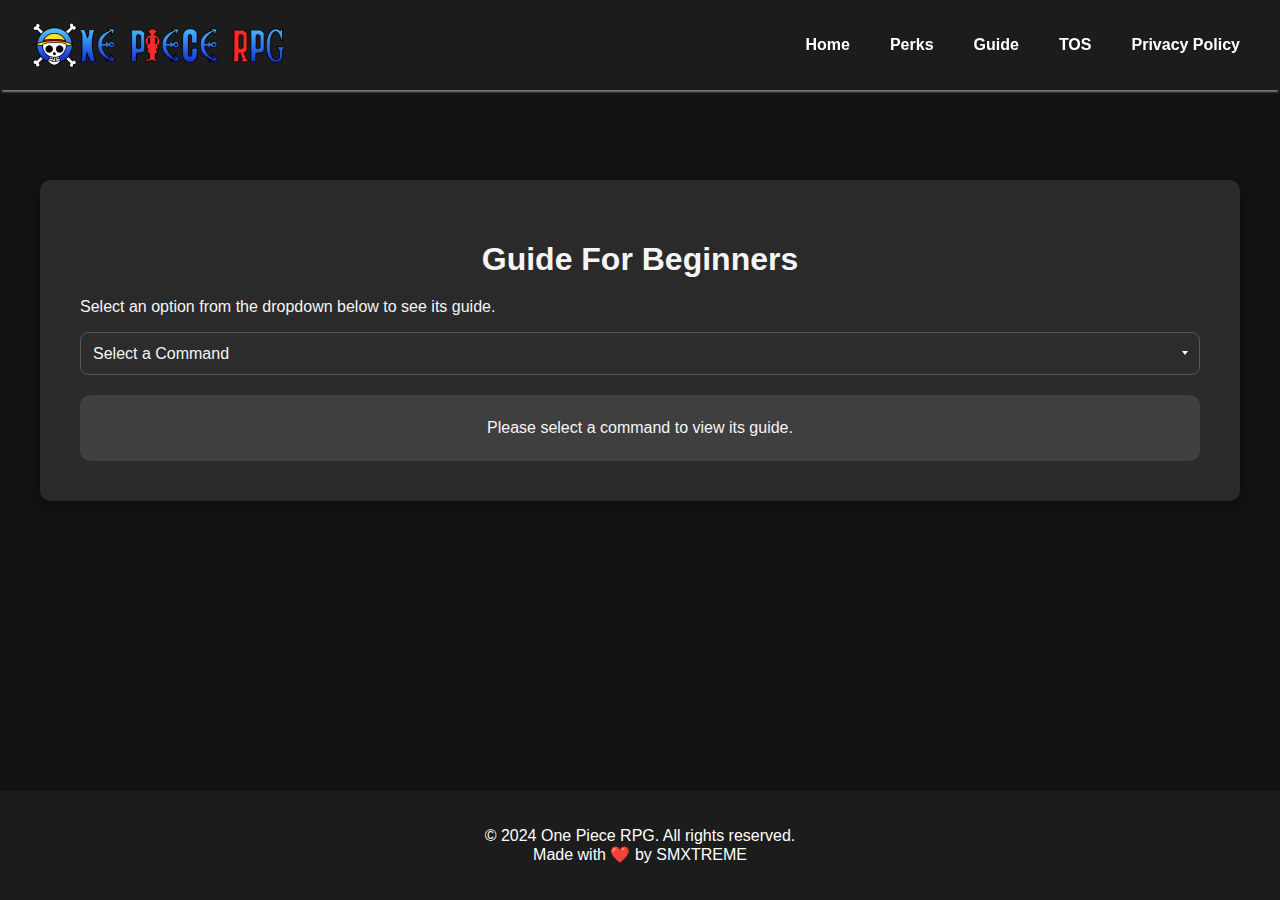
<file: guide.html>
<!DOCTYPE html>
<html lang="en">
    <head>
        <meta charset="UTF-8" />
        <meta name="viewport" content="width=device-width, initial-scale=1.0" />
        <title>One Piece RPG</title>

        <!-- Open Graph Meta Tags for Better SEO -->
        <meta property="og:type" content="website" />
        <meta name="og:url" content="https://smxtreme.github.io/One-Piece-RPG/" />
        <meta name="og:title" content="One Piece RPG" />
        <meta
            name="og:description"
            content="Embark on a journey across the seas in One Piece RPG! Learn and acquire the signature techniques of your favorite Straw Hat crew members and use them against your enemies."
        />
        <meta
            name="og:image"
            content="https://smxtreme.github.io/OPR/Assets/One%20Piece%20Logo.png"
        />

        <!-- Favicon for Branding -->
        <link rel="icon" href="./Assets/One Piece Logo.png" type="image/x-icon" />

        <!-- Stylesheets -->
        <link rel="stylesheet" href="global.css" />
        <link rel="stylesheet" href="./css/guide.css" />

        <link
            rel="stylesheet"
            href="https://cdnjs.cloudflare.com/ajax/libs/font-awesome/6.6.0/css/all.min.css"
            integrity="sha512-Kc323vGBEqzTmouAECnVceyQqyqdsSiqLQISBL29aUW4U/M7pSPA/gEUZQqv1cwx4OnYxTxve5UMg5GT6L4JJg=="
            crossorigin="anonymous"
            referrerpolicy="no-referrer"
        />
    </head>
    <body>
        <!-- Header with Navigation -->
        <header>
            <nav class="navbar">
                <div class="navbar-container">
                    <img
                        src="./Assets/one-piece-logo.webp"
                        alt="One Piece RPG Logo"
                        class="navbar-logo"
                    />
                    <ul class="navbar-menu">
                        <li><a href="./">Home</a></li>
                        <li><a href="./perks.html">Perks</a></li>
                        <li><a href="./guide.html">Guide</a></li>
                        <li><a href="./tos.html">TOS</a></li>
                        <li id="hide-in-small">
                            <a href="./privacy-policy.html">Privacy Policy</a>
                        </li>
                    </ul>
                </div>
            </nav>
        </header>

        <main class="content" id="guide-center">
            <section class="guide-section">
                <h1>Guide For Beginners</h1>
                <p>Select an option from the dropdown below to see its guide.</p>

                <!-- Dropdown to select a command -->
                <select id="command-select" class="command-dropdown">
                    <option value="" disabled selected>Select a Command</option>
                    <!-- <option value="command1">Command 1</option>
                    <option value="command2">Command 2</option>
                    <option value="command3">Command 3</option> -->
                    <!-- Add more options for different commands here -->
                </select>

                <!-- Guide content that changes based on selection -->
                <div id="command-guide" class="command-guide">
                    <!-- Guide content will be dynamically displayed here -->
                    <p>Please select a command to view its guide.</p>
                </div>
            </section>
        </main>

        <script>
            async function fetchCommandData() {
                try {
                    const response = await fetch(
                        'https://test-production-02e6.up.railway.app/api/guide'
                    );
                    if (!response) {
                        throw new Error(`No Response`);
                    }

                    const json = await response.json();
                    return json;
                } catch (error) {
                    console.log(error);
                }
            }

            // Populate the dropdown dynamically with command options from the API
            function populateDropdown(commands) {
                const commandSelect = document.getElementById('command-select');

                commands.forEach((command) => {
                    const option = document.createElement('option');
                    option.value = command.id;
                    option.textContent = command.name;
                    commandSelect.appendChild(option);
                });
            }

            // const commandSelect = document.getElementById('command-select');
            // const commandGuide = document.getElementById('command-guide');

            // const guides = {
            //     command1: `<h2>Guide for Command 1</h2><p>This is the guide for Command 1. Use this command to do XYZ.</p>`,
            //     command2: `<h2>Guide for Command 2</h2><p>This is the guide for Command 2. Use this command to do ABC.</p>`,
            //     command3: `<h2>Guide for Command 3</h2><p>This is the guide for Command 3. Use this command to do DEF.</p>`,
            //     // Add more guides as needed
            // };

            // commandSelect.addEventListener('change', (event) => {
            //     const selectedCommand = event.target.value;
            //     commandGuide.innerHTML =
            //         guides[selectedCommand] || '<p>Please select a command to view its guide.</p>';
            // });

            function updateGuideContent(commands) {
                const commandSelect = document.getElementById('command-select');
                const commandGuide = document.getElementById('command-guide');

                commandSelect.addEventListener('change', (event) => {
                    const selectedCommand = event.target.value;
                    const commandData = commands.find((cmd) => cmd.id === selectedCommand);

                    if (commandData) {
                        commandGuide.innerHTML = `${commandData.data}`;
                    } else {
                        commandGuide.innerHTML =
                            '<p>Please select a command to view its guide.</p>';
                    }
                });
            }

            // Simulate fetching data from an API and initializing the dropdown
            (async () => {
                const commands = await fetchCommandData();
                populateDropdown(commands);
                updateGuideContent(commands);
            })();
        </script>

        <!-- Footer -->
        <footer class="footer">
            <p>
                &copy; 2024 One Piece RPG. All rights reserved.<br />
                Made with ❤️ by <a href="#SXTREME">SMXTREME</a>
            </p>
        </footer>
    </body>
</html>
</file>
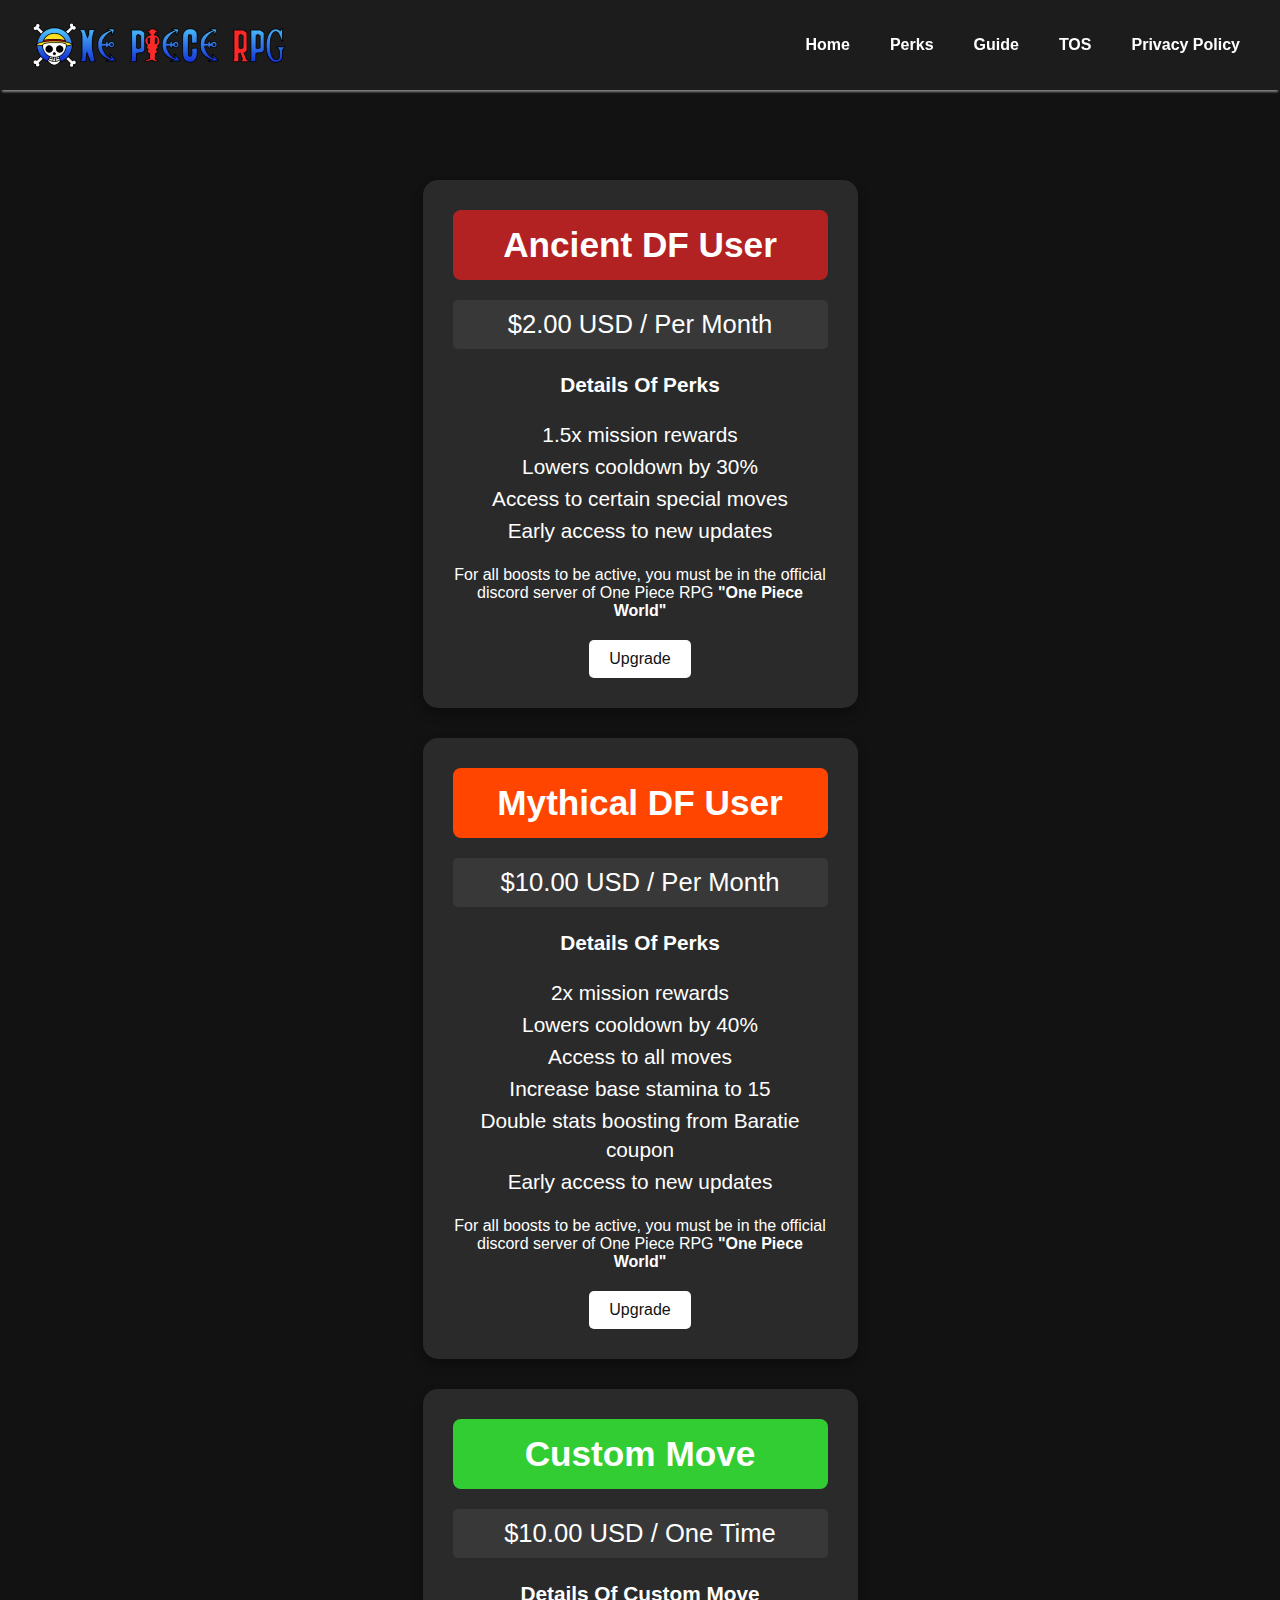
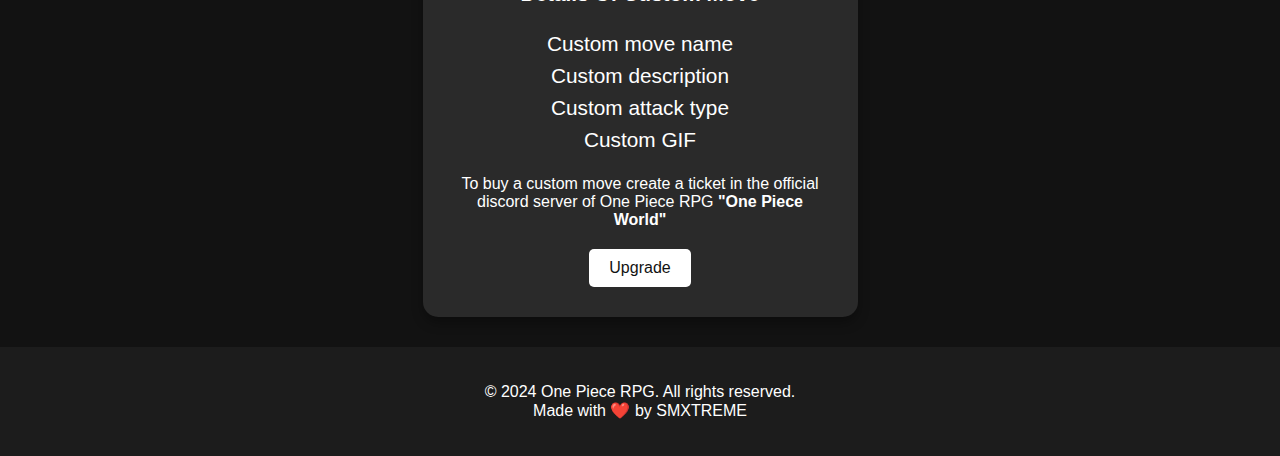
<file: perks.html>
<!DOCTYPE html>
<html lang="en">
    <head>
        <meta charset="UTF-8" />
        <meta name="viewport" content="width=device-width, initial-scale=1.0" />
        <title>One Piece RPG</title>

        <!-- Open Graph Meta Tags for Better SEO -->
        <meta property="og:type" content="website" />
        <meta name="og:url" content="https://smxtreme.github.io/One-Piece-RPG/" />
        <meta name="og:title" content="One Piece RPG" />
        <meta
            name="og:description"
            content="Embark on a journey across the seas in One Piece RPG! Learn and acquire the signature techniques of your favorite Straw Hat crew members and use them against your enemies."
        />
        <meta
            name="og:image"
            content="https://smxtreme.github.io/OPR/Assets/One%20Piece%20Logo.png"
        />

        <!-- Favicon for Branding -->
        <link rel="icon" href="./Assets/One Piece Logo.png" type="image/x-icon" />

        <!-- Stylesheets -->
        <link rel="stylesheet" href="global.css" />
        <link rel="stylesheet" href="./css/perks.css" />

        <link
            rel="stylesheet"
            href="https://cdnjs.cloudflare.com/ajax/libs/font-awesome/6.6.0/css/all.min.css"
            integrity="sha512-Kc323vGBEqzTmouAECnVceyQqyqdsSiqLQISBL29aUW4U/M7pSPA/gEUZQqv1cwx4OnYxTxve5UMg5GT6L4JJg=="
            crossorigin="anonymous"
            referrerpolicy="no-referrer"
        />
    </head>
    <body>
        <!-- Header with Navigation -->
        <header>
            <nav class="navbar">
                <div class="navbar-container">
                    <img
                        src="./Assets/one-piece-logo.webp"
                        alt="One Piece RPG Logo"
                        class="navbar-logo"
                    />
                    <ul class="navbar-menu">
                        <li><a href="./">Home</a></li>
                        <li><a href="./perks.html">Perks</a></li>
                        <li><a href="./guide.html">Guide</a></li>
                        <li><a href="./tos.html">TOS</a></li>
                        <li id="hide-in-small">
                            <a href="./privacy-policy.html">Privacy Policy</a>
                        </li>
                    </ul>
                </div>
            </nav>
        </header>

        <main class="content">
            <section class="perks-container">
                <!-- Perk Card 1 -->
                <div class="perk-card">
                    <div class="perk-title ancient">Ancient DF User</div>
                    <div class="perk-price">$2.00 USD / Per Month</div>
                    <div class="perk-details">
                        <p><strong>Details Of Perks</strong></p>
                        <ul>
                            <li>1.5x mission rewards</li>
                            <li>Lowers cooldown by 30%</li>
                            <li>Access to certain special moves</li>
                            <li>Early access to new updates</li>
                        </ul>
                    </div>
                    <p class="perk-note">
                        For all boosts to be active, you must be in the official discord server of
                        One Piece RPG <strong>"One Piece World"</strong>
                    </p>
                    <button class="upgrade-btn">Upgrade</button>
                </div>

                <!-- Perk Card 2 -->
                <div class="perk-card">
                    <div class="perk-title mythical">Mythical DF User</div>
                    <div class="perk-price">$10.00 USD / Per Month</div>
                    <div class="perk-details">
                        <p><strong>Details Of Perks</strong></p>
                        <ul>
                            <li>2x mission rewards</li>
                            <li>Lowers cooldown by 40%</li>
                            <li>Access to all moves</li>
                            <li>Increase base stamina to 15</li>
                            <li>Double stats boosting from Baratie coupon</li>
                            <li>Early access to new updates</li>
                        </ul>
                    </div>
                    <p class="perk-note">
                        For all boosts to be active, you must be in the official discord server of
                        One Piece RPG <strong>"One Piece World"</strong>
                    </p>
                    <button class="upgrade-btn">Upgrade</button>
                </div>

                <!-- Perk Card 3 -->
                <div class="perk-card">
                    <div class="perk-title custom">Custom Move</div>
                    <div class="perk-price">$10.00 USD / One Time</div>
                    <div class="perk-details">
                        <p><strong>Details Of Custom Move</strong></p>
                        <ul>
                            <li>Custom move name</li>
                            <li>Custom description</li>
                            <li>Custom attack type</li>
                            <li>Custom GIF</li>
                        </ul>
                    </div>
                    <p class="perk-note">
                        To buy a custom move create a ticket in the official discord server of One
                        Piece RPG <strong>"One Piece World"</strong>
                    </p>
                    <button class="upgrade-btn">Upgrade</button>
                </div>
            </section>
        </main>

        <!-- Footer -->
        <footer class="footer">
            <p>
                &copy; 2024 One Piece RPG. All rights reserved.<br />
                Made with ❤️ by <a href="#SXTREME">SMXTREME</a>
            </p>
        </footer>
    </body>
</html>
</file>
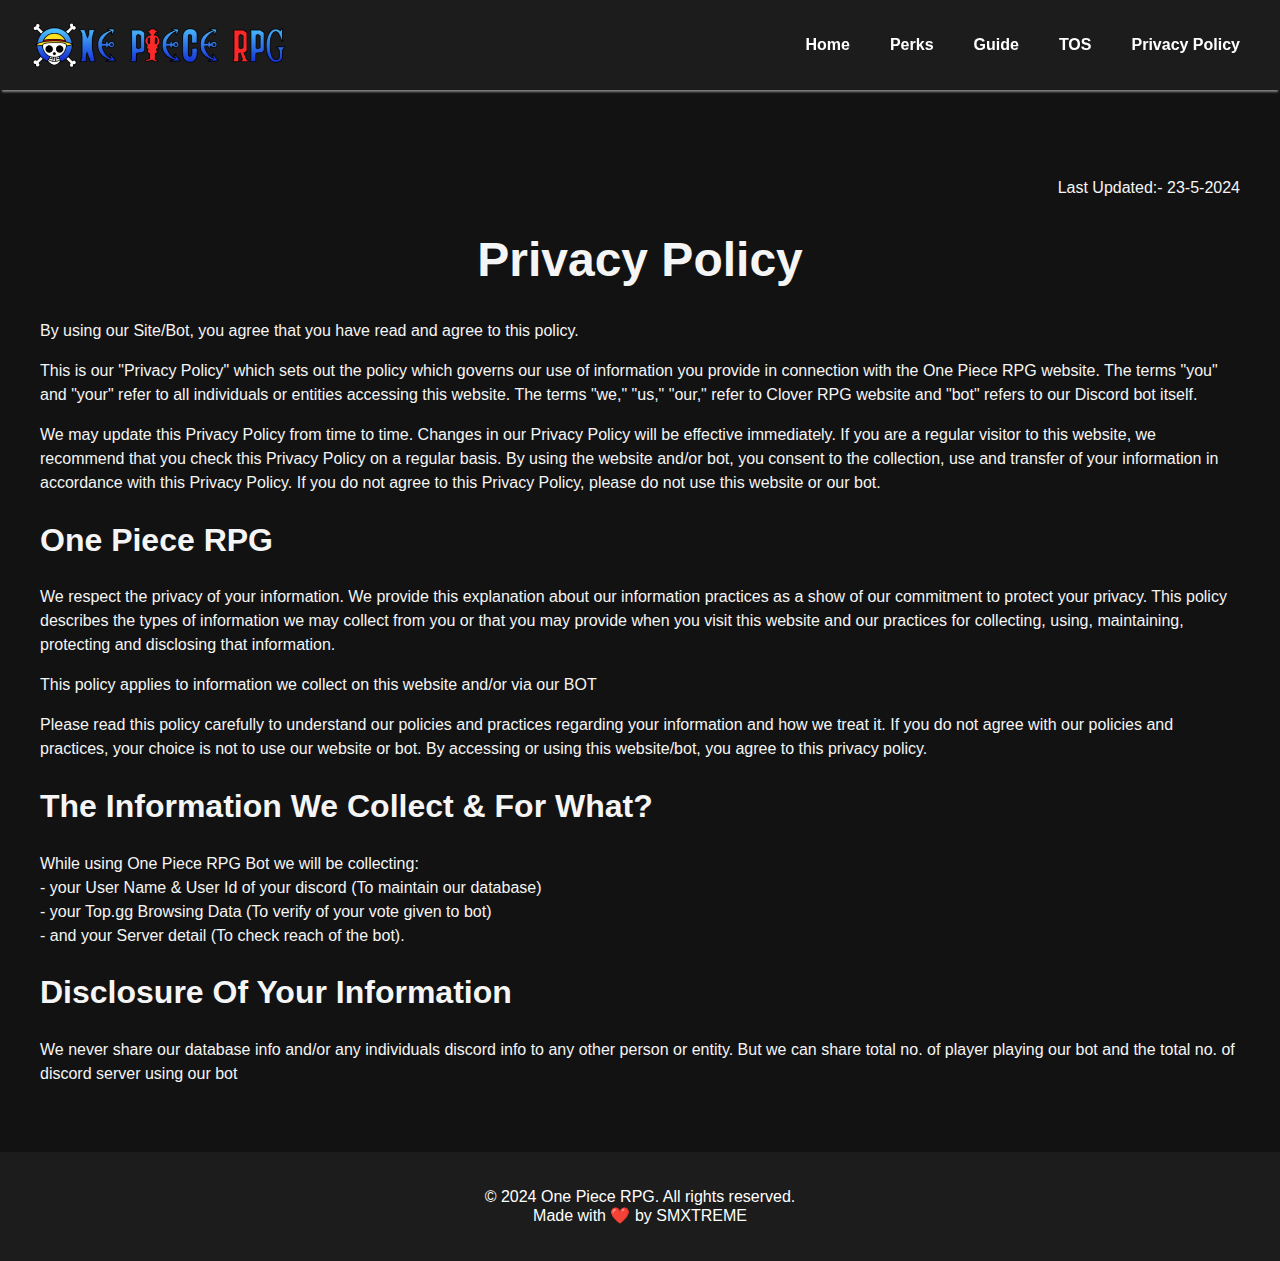
<file: privacy-policy.html>
<!DOCTYPE html>
<html lang="en">
    <head>
        <meta charset="UTF-8" />
        <meta name="viewport" content="width=device-width, initial-scale=1.0" />
        <title>One Piece RPG</title>

        <!-- Open Graph Meta Tags for Better SEO -->
        <meta property="og:type" content="website" />
        <meta name="og:url" content="https://smxtreme.github.io/One-Piece-RPG/" />
        <meta name="og:title" content="One Piece RPG" />
        <meta
            name="og:description"
            content="Embark on a journey across the seas in One Piece RPG! Learn and acquire the signature techniques of your favorite Straw Hat crew members and use them against your enemies."
        />
        <meta
            name="og:image"
            content="https://smxtreme.github.io/OPR/Assets/One%20Piece%20Logo.png"
        />

        <!-- Favicon for Branding -->
        <link rel="icon" href="./Assets/One Piece Logo.png" type="image/x-icon" />

        <!-- Stylesheets -->
        <link rel="stylesheet" href="global.css" />
        <link rel="stylesheet" href="./css/tos.css" />

        <link
            rel="stylesheet"
            href="https://cdnjs.cloudflare.com/ajax/libs/font-awesome/6.6.0/css/all.min.css"
            integrity="sha512-Kc323vGBEqzTmouAECnVceyQqyqdsSiqLQISBL29aUW4U/M7pSPA/gEUZQqv1cwx4OnYxTxve5UMg5GT6L4JJg=="
            crossorigin="anonymous"
            referrerpolicy="no-referrer"
        />
    </head>
    <body>
        <!-- Header with Navigation -->
        <header>
            <nav class="navbar">
                <div class="navbar-container">
                    <img
                        src="./Assets/one-piece-logo.webp"
                        alt="One Piece RPG Logo"
                        class="navbar-logo"
                    />
                    <ul class="navbar-menu">
                        <li><a href="./">Home</a></li>
                        <li><a href="./perks.html">Perks</a></li>
                        <li><a href="./guide.html">Guide</a></li>
                        <li><a href="./tos.html">TOS</a></li>
                        <li id="hide-in-small">
                            <a href="./privacy-policy.html">Privacy Policy</a>
                        </li>
                    </ul>
                </div>
            </nav>
        </header>

        <main class="content" id="tos-content">
            <section class="tos-container">
                <div class="tos-content">
                    <!-- Main Title -->
                    <p class="date">Last Updated:- 23-5-2024</p>
                    <h1 class="tos-title">Privacy Policy</h1>

                    <p>
                        By using our Site/Bot, you agree that you have read and agree to this
                        policy.
                    </p>

                    <p>
                        This is our "Privacy Policy" which sets out the policy which governs our use
                        of information you provide in connection with the One Piece RPG website. The
                        terms "you" and "your" refer to all individuals or entities accessing this
                        website. The terms "we," "us," "our," refer to Clover RPG website and "bot"
                        refers to our Discord bot itself.
                    </p>

                    <p>
                        We may update this Privacy Policy from time to time. Changes in our Privacy
                        Policy will be effective immediately. If you are a regular visitor to this
                        website, we recommend that you check this Privacy Policy on a regular basis.
                        By using the website and/or bot, you consent to the collection, use and
                        transfer of your information in accordance with this Privacy Policy. If you
                        do not agree to this Privacy Policy, please do not use this website or our
                        bot.
                    </p>

                    <!-- Section 1 -->
                    <h2>One Piece RPG</h2>
                    <p>
                        We respect the privacy of your information. We provide this explanation
                        about our information practices as a show of our commitment to protect your
                        privacy. This policy describes the types of information we may collect from
                        you or that you may provide when you visit this website and our practices
                        for collecting, using, maintaining, protecting and disclosing that
                        information.
                    </p>

                    <p>
                        This policy applies to information we collect on this website and/or via our
                        BOT
                    </p>

                    <p>
                        Please read this policy carefully to understand our policies and practices
                        regarding your information and how we treat it. If you do not agree with our
                        policies and practices, your choice is not to use our website or bot. By
                        accessing or using this website/bot, you agree to this privacy policy.
                    </p>

                    <!-- Section 2 -->
                    <h2>The Information We Collect & For What?</h2>
                    <p>
                        While using One Piece RPG Bot we will be collecting:<br />
                        - your User Name & User Id of your discord (To maintain our database) <br />
                        - your Top.gg Browsing Data (To verify of your vote given to bot)<br />
                        - and your Server detail (To check reach of the bot).
                    </p>

                    <!-- Section 3 -->
                    <h2>Disclosure Of Your Information</h2>
                    <p>
                        We never share our database info and/or any individuals discord info to any
                        other person or entity. But we can share total no. of player playing our bot
                        and the total no. of discord server using our bot
                    </p>
                </div>
            </section>
        </main>

        <!-- Footer -->
        <footer class="footer">
            <p>
                &copy; 2024 One Piece RPG. All rights reserved.<br />
                Made with ❤️ by <a href="#SXTREME">SMXTREME</a>
            </p>
        </footer>
    </body>
</html>
</file>
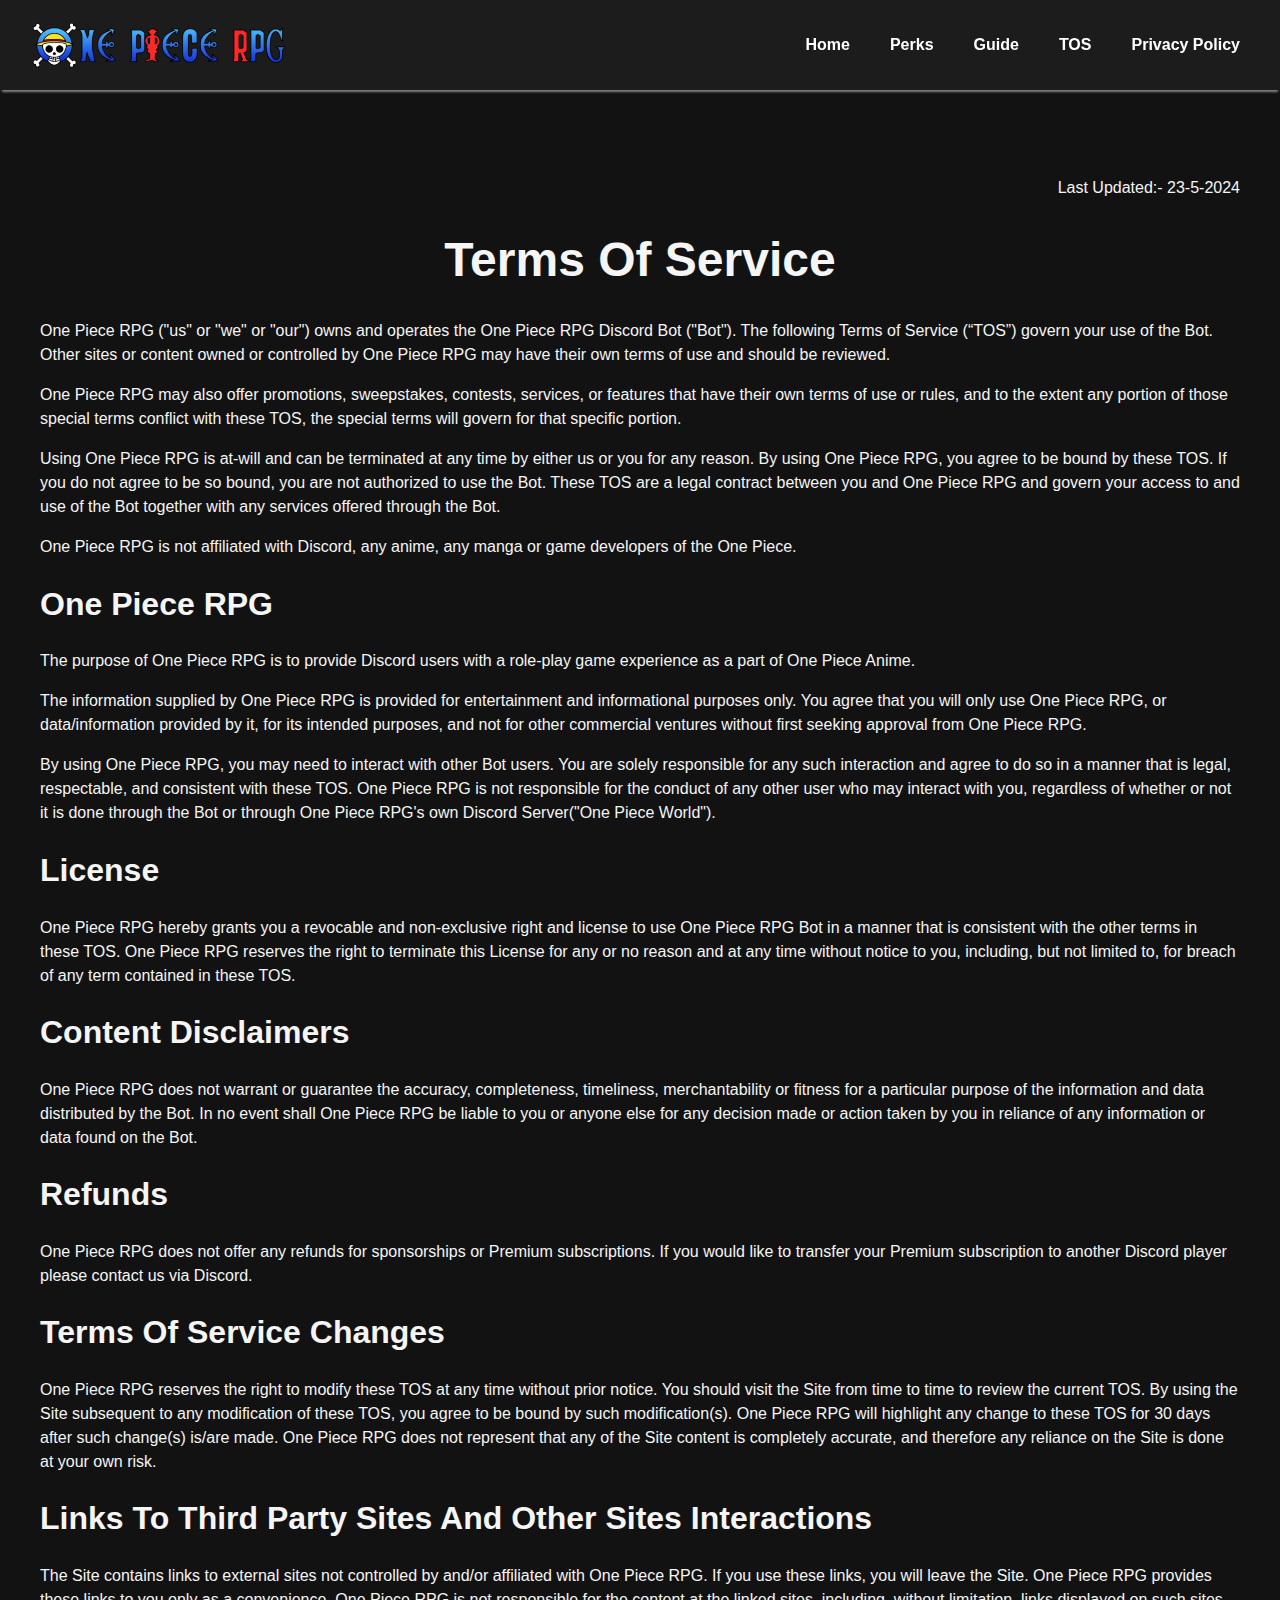
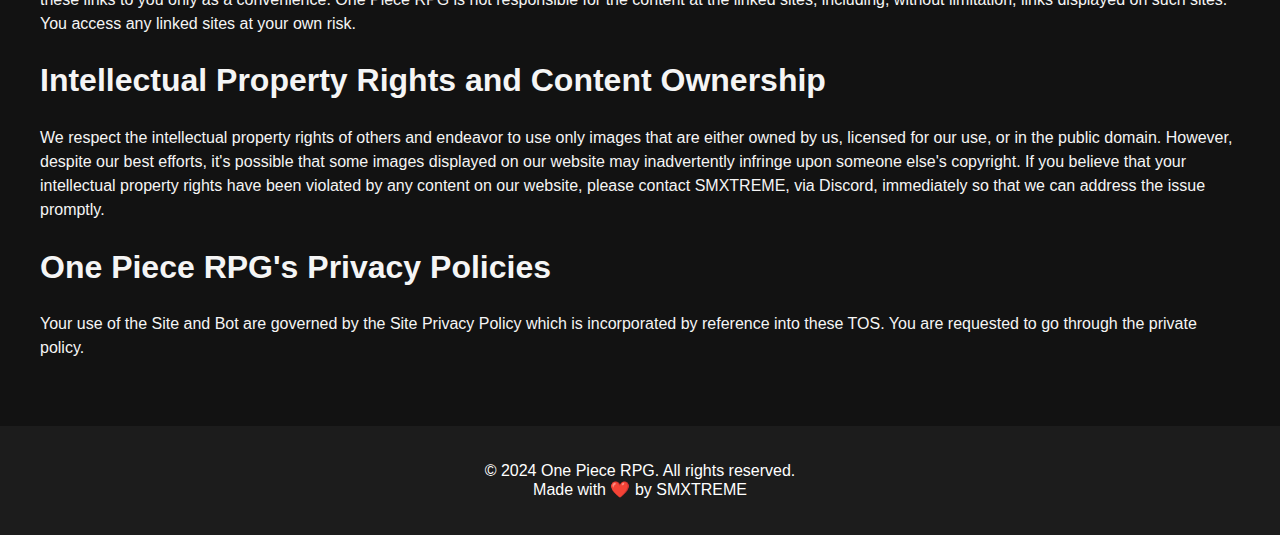
<file: tos.html>
<!DOCTYPE html>
<html lang="en">
    <head>
        <meta charset="UTF-8" />
        <meta name="viewport" content="width=device-width, initial-scale=1.0" />
        <title>One Piece RPG</title>

        <!-- Open Graph Meta Tags for Better SEO -->
        <meta property="og:type" content="website" />
        <meta name="og:url" content="https://smxtreme.github.io/One-Piece-RPG/" />
        <meta name="og:title" content="One Piece RPG" />
        <meta
            name="og:description"
            content="Embark on a journey across the seas in One Piece RPG! Learn and acquire the signature techniques of your favorite Straw Hat crew members and use them against your enemies."
        />
        <meta
            name="og:image"
            content="https://smxtreme.github.io/OPR/Assets/One%20Piece%20Logo.png"
        />

        <!-- Favicon for Branding -->
        <link rel="icon" href="./Assets/One Piece Logo.png" type="image/x-icon" />

        <!-- Stylesheets -->
        <link rel="stylesheet" href="global.css" />
        <link rel="stylesheet" href="./css/tos.css" />

        <link
            rel="stylesheet"
            href="https://cdnjs.cloudflare.com/ajax/libs/font-awesome/6.6.0/css/all.min.css"
            integrity="sha512-Kc323vGBEqzTmouAECnVceyQqyqdsSiqLQISBL29aUW4U/M7pSPA/gEUZQqv1cwx4OnYxTxve5UMg5GT6L4JJg=="
            crossorigin="anonymous"
            referrerpolicy="no-referrer"
        />
    </head>
    <body>
        <!-- Header with Navigation -->
        <header>
            <nav class="navbar">
                <div class="navbar-container">
                    <img
                        src="./Assets/one-piece-logo.webp"
                        alt="One Piece RPG Logo"
                        class="navbar-logo"
                    />
                    <ul class="navbar-menu">
                        <li><a href="./">Home</a></li>
                        <li><a href="./perks.html">Perks</a></li>
                        <li><a href="./guide.html">Guide</a></li>
                        <li id="hide-in-small"><a href="./tos.html">TOS</a></li>
                        <li>
                            <a href="./privacy-policy.html">Privacy Policy</a>
                        </li>
                    </ul>
                </div>
            </nav>
        </header>

        <main class="content" id="tos-content">
            <section class="tos-container">
                <div class="tos-content">
                    <!-- Main Title -->
                    <p class="date">Last Updated:- 23-5-2024</p>
                    <h1 class="tos-title">Terms Of Service</h1>

                    <p>
                        One Piece RPG ("us" or "we" or "our") owns and operates the One Piece RPG
                        Discord Bot ("Bot"). The following Terms of Service (“TOS”) govern your use
                        of the Bot. Other sites or content owned or controlled by One Piece RPG may
                        have their own terms of use and should be reviewed.
                    </p>

                    <p>
                        One Piece RPG may also offer promotions, sweepstakes, contests, services, or
                        features that have their own terms of use or rules, and to the extent any
                        portion of those special terms conflict with these TOS, the special terms
                        will govern for that specific portion.
                    </p>

                    <p>
                        Using One Piece RPG is at-will and can be terminated at any time by either
                        us or you for any reason. By using One Piece RPG, you agree to be bound by
                        these TOS. If you do not agree to be so bound, you are not authorized to use
                        the Bot. These TOS are a legal contract between you and One Piece RPG and
                        govern your access to and use of the Bot together with any services offered
                        through the Bot.
                    </p>

                    <p>
                        One Piece RPG is not affiliated with Discord, any anime, any manga or game
                        developers of the One Piece.
                    </p>

                    <!-- Section 1 -->
                    <h2>One Piece RPG</h2>
                    <p>
                        The purpose of One Piece RPG is to provide Discord users with a role-play
                        game experience as a part of One Piece Anime.
                    </p>

                    <p>
                        The information supplied by One Piece RPG is provided for entertainment and
                        informational purposes only. You agree that you will only use One Piece RPG,
                        or data/information provided by it, for its intended purposes, and not for
                        other commercial ventures without first seeking approval from One Piece RPG.
                    </p>

                    <p>
                        By using One Piece RPG, you may need to interact with other Bot users. You
                        are solely responsible for any such interaction and agree to do so in a
                        manner that is legal, respectable, and consistent with these TOS. One Piece
                        RPG is not responsible for the conduct of any other user who may interact
                        with you, regardless of whether or not it is done through the Bot or through
                        One Piece RPG's own Discord Server("One Piece World").
                    </p>

                    <!-- Section 2 -->
                    <h2>License</h2>
                    <p>
                        One Piece RPG hereby grants you a revocable and non-exclusive right and
                        license to use One Piece RPG Bot in a manner that is consistent with the
                        other terms in these TOS. One Piece RPG reserves the right to terminate this
                        License for any or no reason and at any time without notice to you,
                        including, but not limited to, for breach of any term contained in these
                        TOS.
                    </p>

                    <!-- Section 3 -->
                    <h2>Content Disclaimers</h2>
                    <p>
                        One Piece RPG does not warrant or guarantee the accuracy, completeness,
                        timeliness, merchantability or fitness for a particular purpose of the
                        information and data distributed by the Bot. In no event shall One Piece RPG
                        be liable to you or anyone else for any decision made or action taken by you
                        in reliance of any information or data found on the Bot.
                    </p>

                    <!-- Section 4 -->
                    <h2>Refunds</h2>
                    <p>
                        One Piece RPG does not offer any refunds for sponsorships or Premium
                        subscriptions. If you would like to transfer your Premium subscription to
                        another Discord player please contact us via Discord.
                    </p>

                    <!-- Section 5 -->
                    <h2>Terms Of Service Changes</h2>
                    <p>
                        One Piece RPG reserves the right to modify these TOS at any time without
                        prior notice. You should visit the Site from time to time to review the
                        current TOS. By using the Site subsequent to any modification of these TOS,
                        you agree to be bound by such modification(s). One Piece RPG will highlight
                        any change to these TOS for 30 days after such change(s) is/are made. One
                        Piece RPG does not represent that any of the Site content is completely
                        accurate, and therefore any reliance on the Site is done at your own risk.
                    </p>

                    <!-- Section 6 -->
                    <h2>Links To Third Party Sites And Other Sites Interactions</h2>
                    <p>
                        The Site contains links to external sites not controlled by and/or
                        affiliated with One Piece RPG. If you use these links, you will leave the
                        Site. One Piece RPG provides these links to you only as a convenience. One
                        Piece RPG is not responsible for the content at the linked sites, including,
                        without limitation, links displayed on such sites. You access any linked
                        sites at your own risk.
                    </p>

                    <!-- Section 7 -->
                    <h2>Intellectual Property Rights and Content Ownership</h2>
                    <p>
                        We respect the intellectual property rights of others and endeavor to use
                        only images that are either owned by us, licensed for our use, or in the
                        public domain. However, despite our best efforts, it's possible that some
                        images displayed on our website may inadvertently infringe upon someone
                        else's copyright. If you believe that your intellectual property rights have
                        been violated by any content on our website, please contact SMXTREME, via
                        Discord, immediately so that we can address the issue promptly.
                    </p>

                    <!-- Section 8 -->
                    <h2>One Piece RPG's Privacy Policies</h2>
                    <p>
                        Your use of the Site and Bot are governed by the Site Privacy Policy which
                        is incorporated by reference into these TOS. You are requested to go through
                        the private policy.
                    </p>
                </div>
            </section>
        </main>

        <!-- Footer -->
        <footer class="footer">
            <p>
                &copy; 2024 One Piece RPG. All rights reserved.<br />
                Made with ❤️ by <a href="#SXTREME">SMXTREME</a>
            </p>
        </footer>
    </body>
</html>
</file>
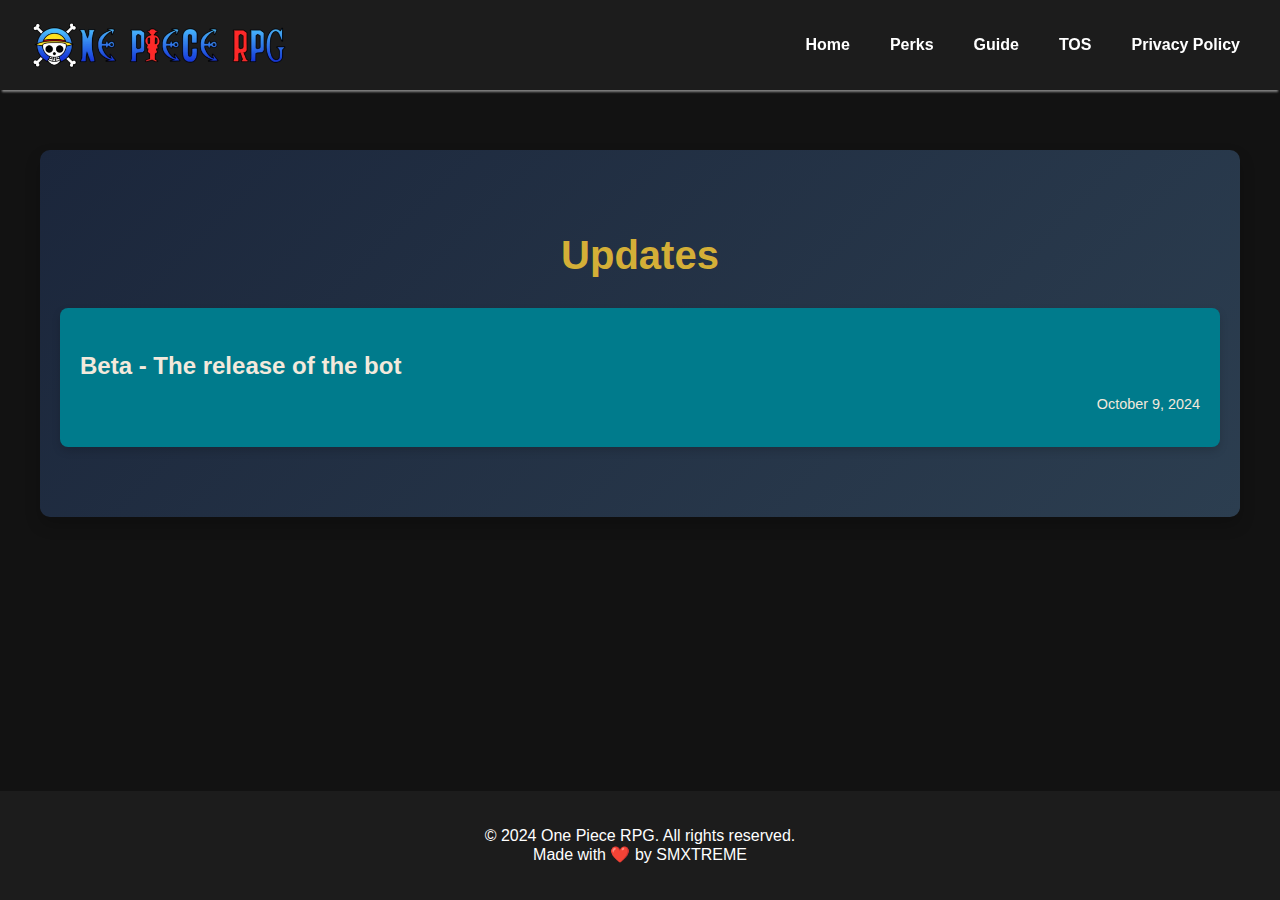
<file: updates.html>
<!DOCTYPE html>
<html lang="en">
    <head>
        <meta charset="UTF-8" />
        <meta name="viewport" content="width=device-width, initial-scale=1.0" />
        <title>One Piece RPG</title>

        <!-- Open Graph Meta Tags for Better SEO -->
        <meta property="og:type" content="website" />
        <meta name="og:url" content="https://smxtreme.github.io/One-Piece-RPG/" />
        <meta name="og:title" content="One Piece RPG" />
        <meta
            name="og:description"
            content="Embark on a journey across the seas in One Piece RPG! Learn and acquire the signature techniques of your favorite Straw Hat crew members and use them against your enemies."
        />
        <meta
            name="og:image"
            content="https://smxtreme.github.io/OPR/Assets/One%20Piece%20Logo.png"
        />

        <!-- Favicon for Branding -->
        <link rel="icon" href="./Assets/One Piece Logo.png" type="image/x-icon" />

        <!-- Stylesheets -->
        <link rel="stylesheet" href="global.css" />
        <link rel="stylesheet" href="./css/updates.css" />

        <link
            rel="stylesheet"
            href="https://cdnjs.cloudflare.com/ajax/libs/font-awesome/6.6.0/css/all.min.css"
            integrity="sha512-Kc323vGBEqzTmouAECnVceyQqyqdsSiqLQISBL29aUW4U/M7pSPA/gEUZQqv1cwx4OnYxTxve5UMg5GT6L4JJg=="
            crossorigin="anonymous"
            referrerpolicy="no-referrer"
        />
    </head>
    <body>
        <!-- Header with Navigation -->
        <header>
            <nav class="navbar">
                <div class="navbar-container">
                    <img
                        src="./Assets/one-piece-logo.webp"
                        alt="One Piece RPG Logo"
                        class="navbar-logo"
                    />
                    <ul class="navbar-menu">
                        <li><a href="./">Home</a></li>
                        <li><a href="./perks.html">Perks</a></li>
                        <li><a href="./guide.html">Guide</a></li>
                        <li><a href="./tos.html">TOS</a></li>
                        <li id="hide-in-small">
                            <a href="./privacy-policy.html">Privacy Policy</a>
                        </li>
                    </ul>
                </div>
            </nav>
        </header>

        <main class="content">
            <section class="update-logs">
                <!-- title -->
                <h2>Updates</h2>

                <!-- log entry -->
                <div class="log-entry">
                    <h3>Beta - The release of the bot</h3>
                    <p></p>
                    <p class="log-date">October 9, 2024</p>
                </div>
            </section>
        </main>

        <!-- Footer -->
        <footer class="footer">
            <p>
                &copy; 2024 One Piece RPG. All rights reserved.<br />
                Made with ❤️ by <a href="#SXTREME">SMXTREME</a>
            </p>
        </footer>
    </body>
</html>
</file>
<file: global.css>
/* General body and layout styles */
html,
body {
    margin: 0;
    padding: 0;
    height: 100%;
    font-family: Arial, sans-serif;
    background-color: #121212; /* Dark background */
    color: #f5f5f5; /* Light text */
}

html {
    scroll-behavior: smooth;
    scrollbar-width: none;
}

body {
    display: flex;
    flex-direction: column;
}

/* Content wrapper to push footer down */
.content {
    flex: 1;
    padding: 110px 40px 0 40px;
}

/* Navbar styles */
.navbar {
    position: fixed;
    top: 0;
    left: 0;
    right: 0;
    background-color: #1c1c1c;
    color: white;
    box-shadow: 0 4px 2px -2px gray;
    z-index: 1000;
    padding: 10px 20px;
}

.navbar-container {
    display: flex;
    align-items: center;
    justify-content: space-between;
    margin: 0 auto;
    max-width: 1500px;
}

.navbar-logo {
    height: 70px; /* Set logo height */
    width: auto; /* Maintain aspect ratio */
}

.navbar-menu {
    list-style: none;
    display: flex;
    margin: 0;
    padding: 0;
}

.navbar-menu li {
    margin: 0 10px;
    font-weight: bold;
}

.navbar-menu li a {
    color: white;
    text-decoration: none;
    padding: 10px;
    display: block;
    text-align: center;
}

.navbar-menu li a:hover {
    background-color: #575757;
    border-radius: 5px;
}

/* Footer styles */
.footer {
    background-color: #1c1c1c;
    text-align: center;
    padding: 20px;
    margin-top: auto;
}

.footer a,
.footer p {
    color: white;
    text-decoration: none;
}

/* Media queries for smaller screens */
@media (max-width: 792px) {
    .content {
        padding: 110px 0 0 0;
    }

    .navbar {
        padding: 10px;
    }

    .navbar-container {
        flex-direction: column;
        align-items: center;
    }

    .navbar-logo {
        margin-bottom: 10px;
    }

    .navbar-menu {
        justify-content: space-evenly;
        flex-wrap: wrap;
        width: 100%;
    }

    .navbar-menu li {
        margin: 7px;
    }

    .navbar-menu li:first-child {
        margin-left: 0px;
    }

    .navbar-menu li:last-child {
        margin-right: 0px;
    }
}

@media (max-width: 470px) {
    .navbar {
        padding: 10px 5px;
    }

    .navbar-menu li {
        margin: 5px;
        font-size: 14px;
    }

    .navbar-menu li a {
        padding: 5px;
    }

    #hide-in-small {
        display: none;
    }
}
</file>
<file: css/guide.css>
/* Guide Section Styling */
.guide-section {
    background-color: rgba(255, 255, 255, 0.1);
    padding: 40px;
    border-radius: 10px;
    box-shadow: 0 6px 12px rgba(0, 0, 0, 0.3);
    margin: 70px 0;
}

.guide-section h1 {
    font-size: 2em;
    margin-bottom: 20px;
    text-align: center;
}

.command-guide {
    padding: 20px;
    background-color: rgba(255, 255, 255, 0.1);
    border-radius: 10px;
    color: #f5f5f5;
    line-height: 1.6;
}

.command-guide h2 {
    margin-bottom: 10px;
    text-align: center;
}

.command-guide p {
    margin: 0;
    color: #f5f5f5;
    text-align: center;
}

/* Improved Dropdown Styling */
.command-dropdown {
    appearance: none; /* Remove the default appearance */
    -webkit-appearance: none; /* Remove the default appearance for Safari */
    -moz-appearance: none; /* Remove the default appearance for Firefox */
    background-color: #2c2c2c; /* Keep the dark background */
    background-image: url('[data-uri]'); /* Custom arrow */
    background-repeat: no-repeat;
    background-position: right 10px center; /* Position the arrow */
    background-size: 8px 5px; /* Size of the arrow */
    padding-right: 30px; /* Add space for the custom arrow */
    border: 1px solid #575757; /* Border for dropdown */
    border-radius: 8px;
    color: #f5f5f5;
    width: 100%;
    padding: 12px; /* Slightly increased padding for a better feel */
    font-size: 1em;
    border-radius: 8px; /* More rounded edges for a modern look */
    background-color: #2c2c2c; /* Darker background for better contrast */
    color: #f5f5f5; /* Light text to stand out */
    border: 1px solid #575757; /* Subtle border */
    transition: border-color 0.3s ease, background-color 0.3s ease;
    outline: none; /* Remove the default outline */
    cursor: pointer;
    margin-bottom: 20px;
}

.command-dropdown:hover {
    background-color: #3c3c3c; /* Slightly lighter background on hover */
}

.command-dropdown option {
    background-color: #2c2c2c; /* Keep the background consistent */
    color: #f5f5f5; /* Light text for options */
    padding: 10px;
}

/* Styling for Selected Option */
.command-dropdown option[selected] {
    background-color: #0078d4; /* Highlight selected option in gold */
    color: #121212; /* Dark text for contrast */
}

/* Responsive Design for Tablets and Smaller Screens */
@media (max-width: 792px) {
    .guide-section {
        padding: 30px; /* Reduce padding for smaller screens */
        margin: 70px 20px;
    }

    .guide-section h1 {
        font-size: 1.8em; /* Adjust font size for smaller screens */
    }

    .command-dropdown {
        padding: 10px;
        font-size: 0.9em;
    }

    .command-guide {
        padding: 15px;
    }

    .command-guide h2 {
        font-size: 1.4em; /* Adjust guide heading size */
    }
}

@media (max-width: 480px) {
    .guide-section {
        padding: 15px; /* Minimal padding for mobile screens */
    }

    .guide-section h1 {
        font-size: 1.6em; /* Adjust title size for mobile */
    }

    .command-dropdown {
        padding: 8px;
        font-size: 0.85em; /* Reduce font size for dropdown */
    }

    .command-guide {
        padding: 10px; /* Minimal padding for mobile screens */
    }

    .command-guide h2 {
        font-size: 1.2em; /* Smaller heading font size for mobile */
    }

    .command-guide p {
        font-size: 0.9em; /* Reduce text size for readability on mobile */
    }
}
</file>
<file: css/perks.css>
.perks-container {
    display: flex;
    flex-direction: column;
    align-items: center;
    padding: 70px 0 0 0;
}

/* Individual Perk Card */
.perk-card {
    background-color: rgba(255, 255, 255, 0.1); /* Semi-transparent background for the card */
    color: #ffffff; /* Light text for readability */
    padding: 30px;
    border-radius: 15px;
    text-align: center;
    min-width: 255px; /* Minimum width to ensure the cards are readable */
    max-width: 375px; /* Set a maximum width to keep cards consistent */
    box-shadow: 0 6px 12px rgba(0, 0, 0, 0.3); /* Shadow for card effect */
    transition: transform 0.3s ease, box-shadow 0.3s ease;
    margin-bottom: 30px;
}

.perk-card:hover {
    transform: translateY(-10px); /* Slightly lift the card on hover */
    box-shadow: 0 8px 16px rgba(0, 0, 0, 0.4); /* Enhance the shadow effect on hover */
}

/* Perk Title Section */
.perk-title {
    padding: 15px;
    font-size: 2.2em;
    font-weight: bold;
    color: white;
    border-radius: 8px;
    margin-bottom: 20px;
}

/* Custom colors for each title */
.perk-title.ancient {
    background-color: #b22222; /* Dark red for Ancient DF User */
}

.perk-title.mythical {
    background-color: #ff4500; /* Orange-red for Mythical DF User */
}

.perk-title.custom {
    background-color: #32cd32; /* Green for Custom Move */
}

/* Perk Pricing */
.perk-price {
    background-color: rgba(147, 147, 147, 0.137); /* Transparent light background */
    color: #ffffff; /* White text */
    padding: 10px;
    font-size: 1.6em;
    border-radius: 5px;
    margin-bottom: 20px;
}

.perk-details {
    font-size: 1.3em;
    line-height: 1.4;
    margin-bottom: 20px;
}

.perk-details ul {
    list-style: none; /* Remove list bullets */
    padding: 0;
}

.perk-details ul li {
    margin-bottom: 3px;
}

/* Perk Note */
.perk-note {
    font-size: 1em;
    color: hsl(0, 0%, 100%); /* Slightly lighter text */
    margin-bottom: 20px;
}

/* Upgrade Button */
.upgrade-btn {
    background-color: #ffffff; /* Light button background */
    color: #121212; /* Dark text color */
    padding: 10px 20px;
    border: none;
    border-radius: 5px;
    font-size: 1em;
    cursor: pointer;
    transition: background-color 0.3s ease;
}

.upgrade-btn:hover {
    background-color: #dddddd; /* Slightly darker on hover */
}

@media (max-width: 792px) {
    .perk-card {
        width: 70%;
    }

    .perk-title {
        font-size: 1.8em;
    }

    .perk-price {
        font-size: 1.2em;
    }

    .perk-details {
        font-size: 1.1em;
    }

    .perk-details p {
        font-size: 1.3em;
    }

    .perk-note {
        font-size: 0.9em;
    }
}
</file>
<file: css/tos.css>
.tos-container {
    left: 0;
    right: 0;
    display: flex;
    flex-direction: column;
    align-items: center;
    margin: 50px 0;
}

.tos-content {
    max-width: 1250px;
}

.date {
    text-align: end;
    font-weight: lighter;
}

.tos-title {
    text-align: center;
    font-size: 3em;
}

.tos-container h2 {
    font-size: 2em;
}

.tos-container p {
    font-size: 1em;
    line-height: 1.5;
}

@media (max-width: 792px) {
    .tos-container {
        margin: 100px 30px 40px 30px;
    }

    .tos-title {
        font-size: 2.3em;
        text-wrap: nowrap;
    }

    .tos-container h2 {
        font-size: 1.7em;
    }

    .tos-container p {
        font-size: 0.9em;
    }
}
</file>
<file: css/updates.css>
/* Update Logs Section */
.update-logs {
    background: linear-gradient(135deg, #1b263b, #2c3e50); /* Dark navy blue gradient */
    padding: 50px 20px;
    margin: 40px auto; /* Center the section */
    border-radius: 10px;
    box-shadow: 0 8px 16px rgba(0, 0, 0, 0.2);
    max-width: 1300px; /* Maximum width */
    width: auto; /* Removed 100% to prevent touching the screen edge */
}

.update-logs h2 {
    text-align: center;
    font-size: 2.5rem;
    margin-bottom: 30px;
    color: #d4af37; /* Muted gold for titles */
}

.update-logs .log-entry {
    background-color: #007b8c; /* Deep teal for log entry background */
    padding: 20px;
    border-radius: 8px;
    margin-bottom: 20px;
    box-shadow: 0 4px 8px rgba(0, 0, 0, 0.15); /* Softer shadow */
}

.update-logs .log-entry h3 {
    color: #f3e9dc; /* Soft beige for headings */
    font-size: 1.5rem;
    margin-bottom: 10px;
}

.update-logs .log-entry p {
    color: #f3e9dc; /* Same soft beige for body text */
    font-size: 1rem;
}

.update-logs .log-entry .log-date {
    font-size: 0.9rem;
    color: #f3e9dc; /* Same beige for date */
    text-align: right;
}

/* Responsive styling for smaller screens */
@media (max-width: 768px) {
    .update-logs {
        padding: 30px 10px; /* Adjust padding for small screens */
    }

    .update-logs h2 {
        font-size: 2rem;
    }

    .update-logs .log-entry h3 {
        font-size: 1.3rem;
    }

    .update-logs .log-entry p {
        font-size: 0.9rem;
    }
}
</file>
